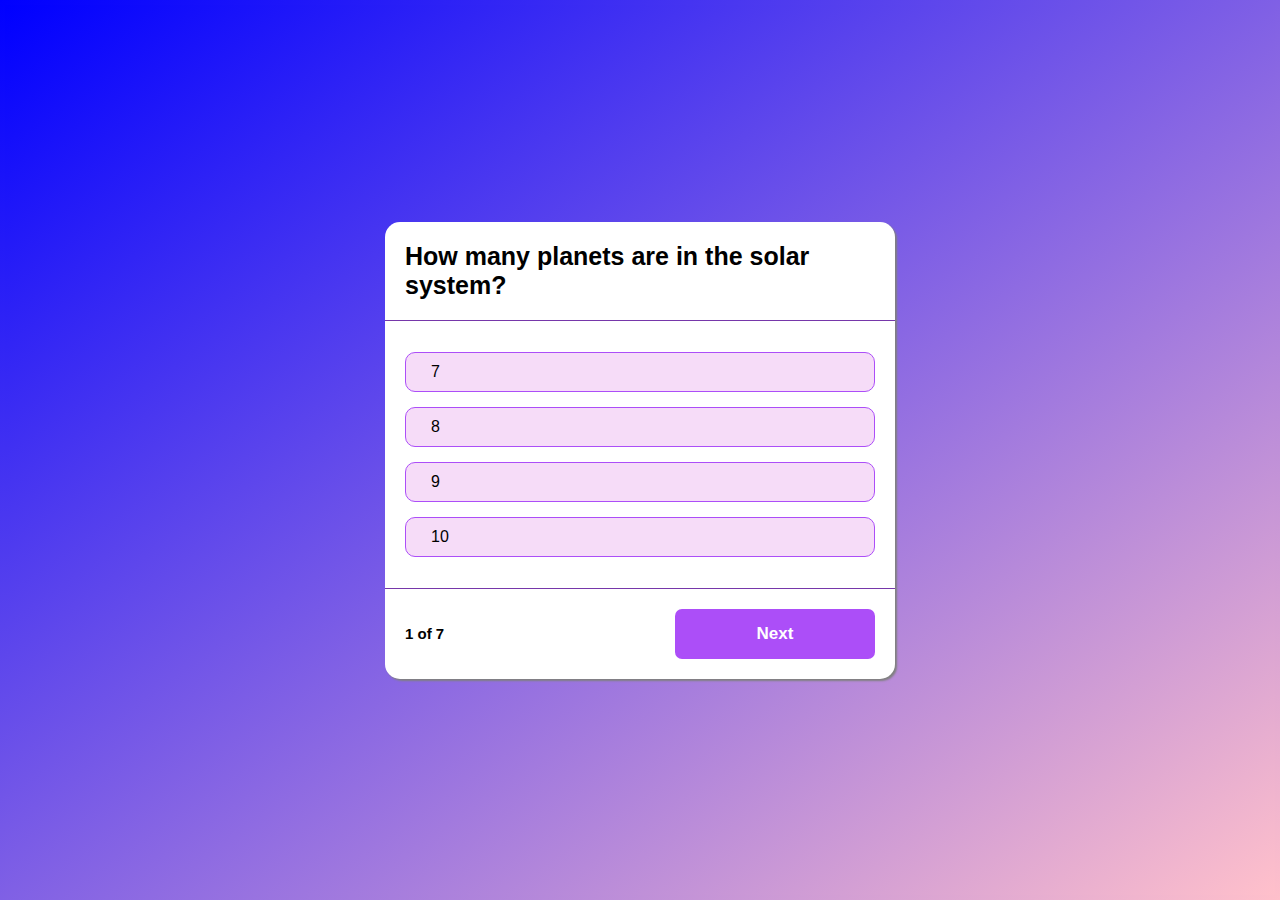
<file: index.html>
<!DOCTYPE html>
<html lang="ru">

    <head>
        <meta charset="UTF-8">
        <meta name="viewport" content="width=device-width, initial-scale=1.0">
        <title>Quiz</title>
        <link rel="stylesheet" href="css/style.css">
    </head>

    <body>
        <div class="quiz">
            <header class="header">
                <h1 class="quiz_question">
                    How many planets are in the solar system?
                </h1>
            </header>

            <main class="main">
                <ul class="quiz_list"></ul>
            </main>

            <footer class="footer">
                <h2 class="quiz_total"></h2>
                <button class="quiz_next-btn">Next</button>
            </footer>
        </div>

        <div class="result_window hidden">
            <header class="result_header">
                <h2 class="result_title">Test passed!</h2>
            </header>

            <main class="result_main"></main>

            <button class="return_btn" onclick="location.reload()">Again</button>
        </div>

        <script src="constants/questions.js"></script>
        <script src="js/main.js"></script>
    </body>

</html>
</file>
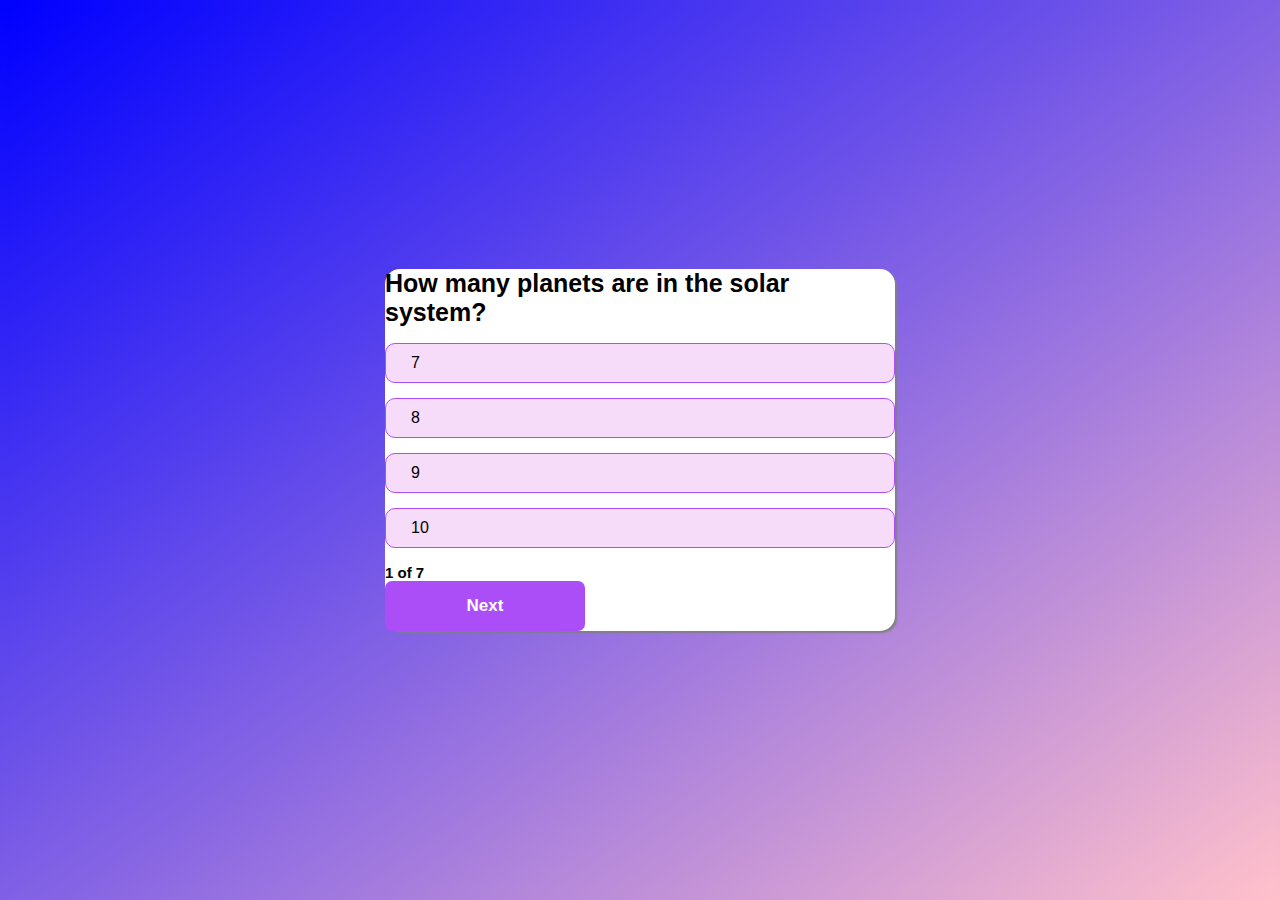
<file: html/index.html>
<!DOCTYPE html>
<html lang="ru">

<head>
    <meta charset="UTF-8">
    <meta name="viewport" content="width=device-width, initial-scale=1.0">
    <title>Quiz</title>
    <link rel="stylesheet" href="../css/style.css">
</head>

<body>
    <div class="quiz">

        <div class="quiz_header">
            <div class="quiz_question">
                How many planets are in the solar system?
            </div>
        </div>

        <div class="quiz_line"></div>

        <div class="quiz_main">
            <ul class="quiz_list">
                <li class="quiz_options">Answer 1</li>
                <li class="quiz_option">Answer 2</li>
                <li class="quiz_option">Answer 3</li>
                <li class="quiz_option">Answer 4</li>
            </ul>
        </div>

        <div class="quiz_line"></div>

        <div class="quiz_footer">
            <div class="quiz_total">

            </div>
            <button class="quiz_next-btn">
                Next
            </button>
        </div>

    </div>

    <div class="result_window hidden">
        <div class="result_title">
            <img src="../img/end.png" alt="end" class="end_icon">
            Test passed!
        </div>

        <div class="quiz_line"></div>

        <div class="results">
            Correct answers: 1 of 7
        </div>

        <button class="return_btn" onclick="location.reload()">
            Again
        </button>
    </div>

    <script src="../js/questions.js"></script>
    <script src="../js/main.js"></script>
</body>

</html>
</file>
<file: css/style.css>
html,
body {
  margin: 0;
  font-family: 'Lucida Sans', 'Lucida Sans Regular', 'Lucida Grande', 'Lucida Sans Unicode', Geneva, Verdana, sans-serif;
  background: linear-gradient(to bottom right, rgb(0, 0, 255), rgb(255, 192, 203)) no-repeat;
  display: flex;
  justify-content: center;
  align-items: center;
  height: 100%;
  width: 100%;
  padding: 5px;
  box-sizing: border-box;
}

*,
*::after,
*::before {
  box-sizing: inherit;
}

/*-----------------------------------------------------------*/
/*-----------------------------------------------------------*/

.quiz {
  display: flex;
  flex-direction: column;
  border-radius: 15px;
  background-color: rgb(255, 255, 255);
  max-width: 510px;
  width: 100%;
  box-shadow: 2px 2px 2px rgb(128, 128, 128);
}

.header {
  padding: 20px;
  border-bottom: 1px solid rgb(118, 55, 170);
}

.quiz_question {
  font-size: 25px;
  font-weight: bold;
  margin: 0;
}

/*-----------------------------------------------------------*/
/*-----------------------------------------------------------*/

.main {
  display: flex;
  flex-direction: column;
  padding: 0px 20px;
}

.quiz_list {
  padding: 0px;
}

.quiz_option {
  background-color: rgb(246, 220, 248);
  border: 1px solid rgb(172, 78, 248);
  padding: 5px 25px;
  border-radius: 10px;
  margin: 15px 0;
  height: 40px;


  display: flex;
  align-items: center;
  justify-content: space-between;

  cursor: pointer;
  transition: all 0.5s ease;
}

.quiz_option:hover {
  background: rgb(225, 157, 230);
  color: rgb(255, 255, 255);
}

.quiz_option.correct {
  background-color: rgb(173, 255, 200);
  border: 1px solid rgb(39, 122, 67);
}

.quiz_option.incorrect {
  background-color: rgb(255, 173, 167);
  border: 1px solid rgb(155, 53, 46);
}

.quiz_option.disabled {
  pointer-events: none;
}

/*-----------------------------------------------------------*/
/*-----------------------------------------------------------*/

.footer {
  display: flex;
  justify-content: space-between;
  align-items: center;
  padding: 20px;
  border-top: 1px solid rgb(118, 55, 170);
}

.quiz_next-btn {
  height: 50px;
  background-color: rgb(172, 78, 248);
  border-radius: 7px;
  border: none;
  color: rgb(255, 255, 255);
  width: 50%;
  max-width: 200px;
  cursor: pointer;
  transition: all 0.5s ease;
  font-weight: bold;
  font-size: 17px;
}

.quiz_next-btn:hover {
  background-color: rgb(118, 55, 170);
}

.quiz_total {
  display: flex;
  align-items: center;
  font-size: 15px;
  font-weight: bold;
}

/*-----------------------------------------------------------*/
/*-----------------------------------------------------------*/

.result_window {
  display: flex;
  flex-direction: column;
  border-radius: 15px;
  background-color: rgb(255, 255, 255);
  max-width: 510px;
  width: 100%;
  height: 210px;
  box-shadow: 2px 2px 2px rgb(128, 128, 128);
  align-items: center;
}

.result_header {
  font-size: 20px;
  font-weight: bold;
  padding: 20px;
  width: 100%;
  display: flex;
  justify-content: center;
  border-bottom: 1px solid rgb(118, 55, 170); 
}

.result_title{
  margin: 0;
}

.result_main {
  padding: 20px;
}

.return_btn {
  height: 50px;
  background-color: rgb(172, 78, 248);
  border-radius: 7px;
  border: none;
  color: rgb(255, 255, 255);
  width: 40%;
  max-width: 200px;
  cursor: pointer;
  transition: all 0.5s ease;
  font-weight: bold;
  font-size: 17px;

}

.hidden {
  display: none;
}
</file>
